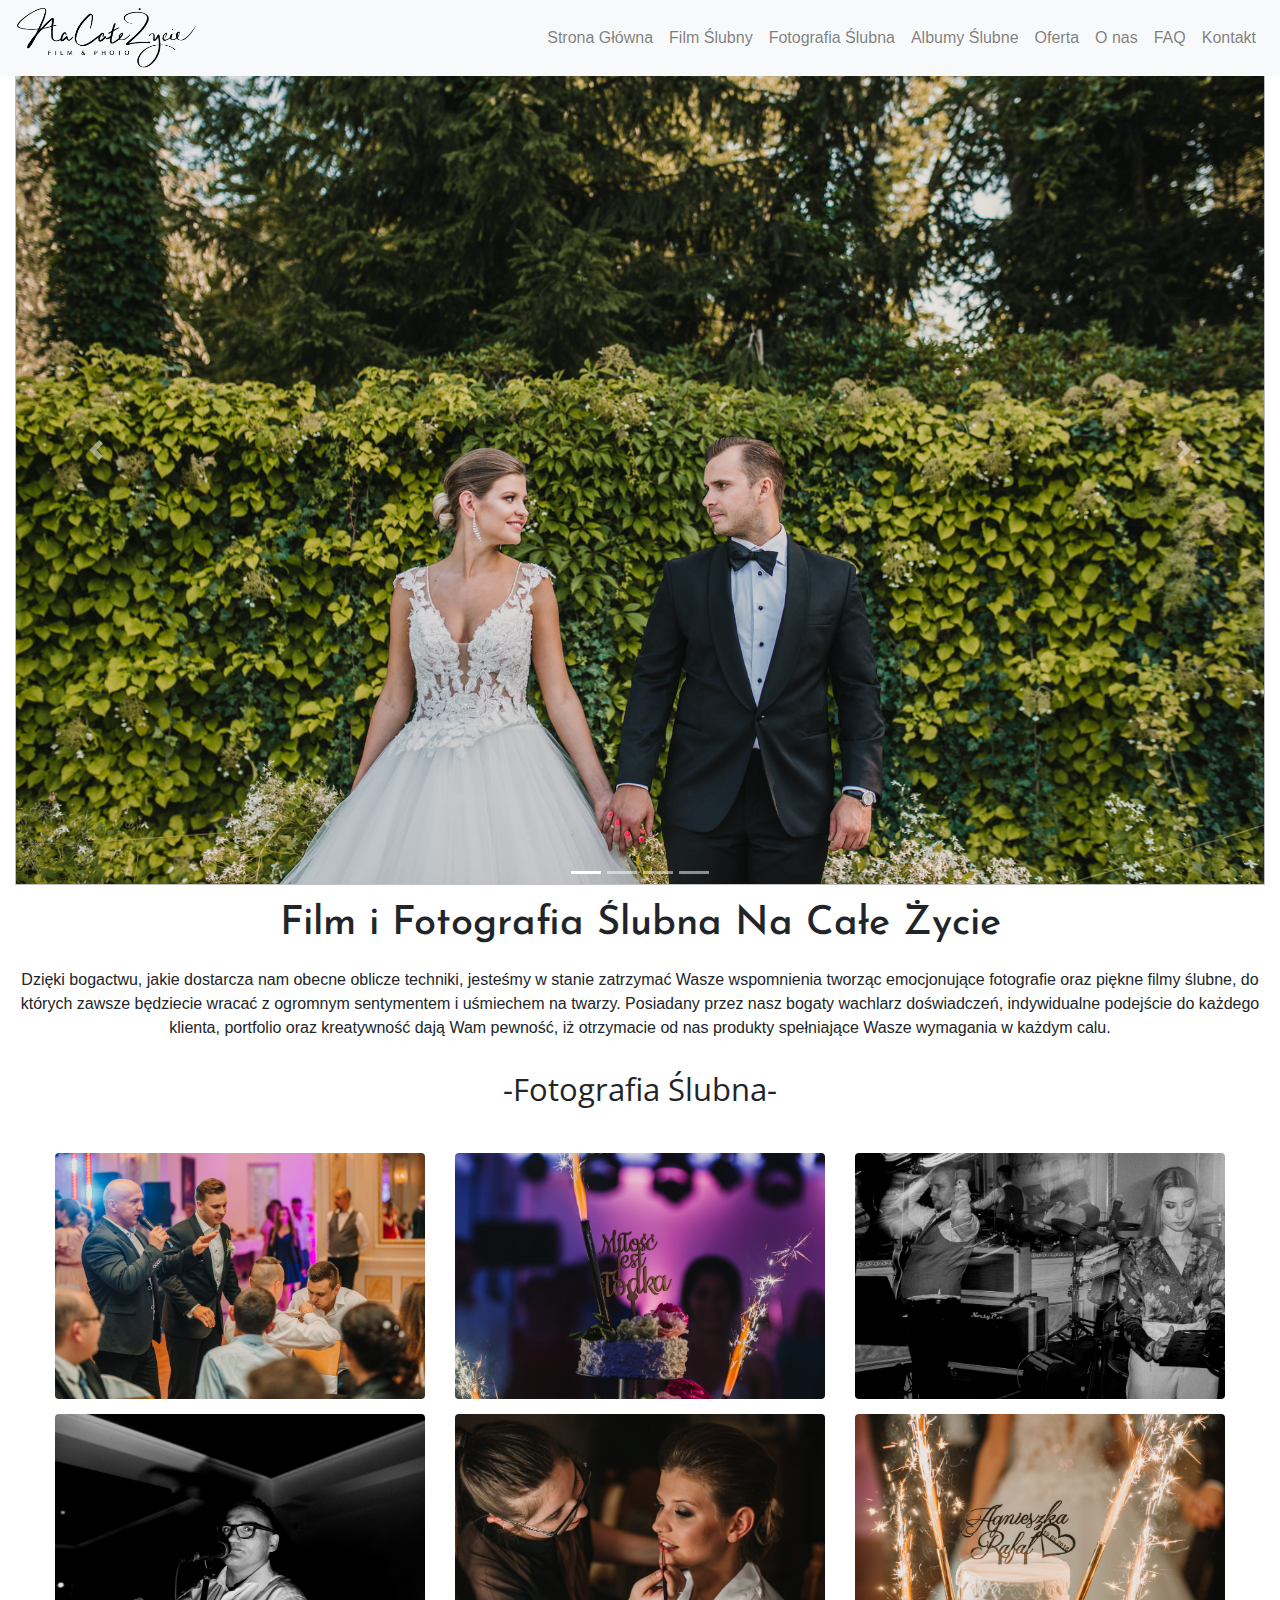
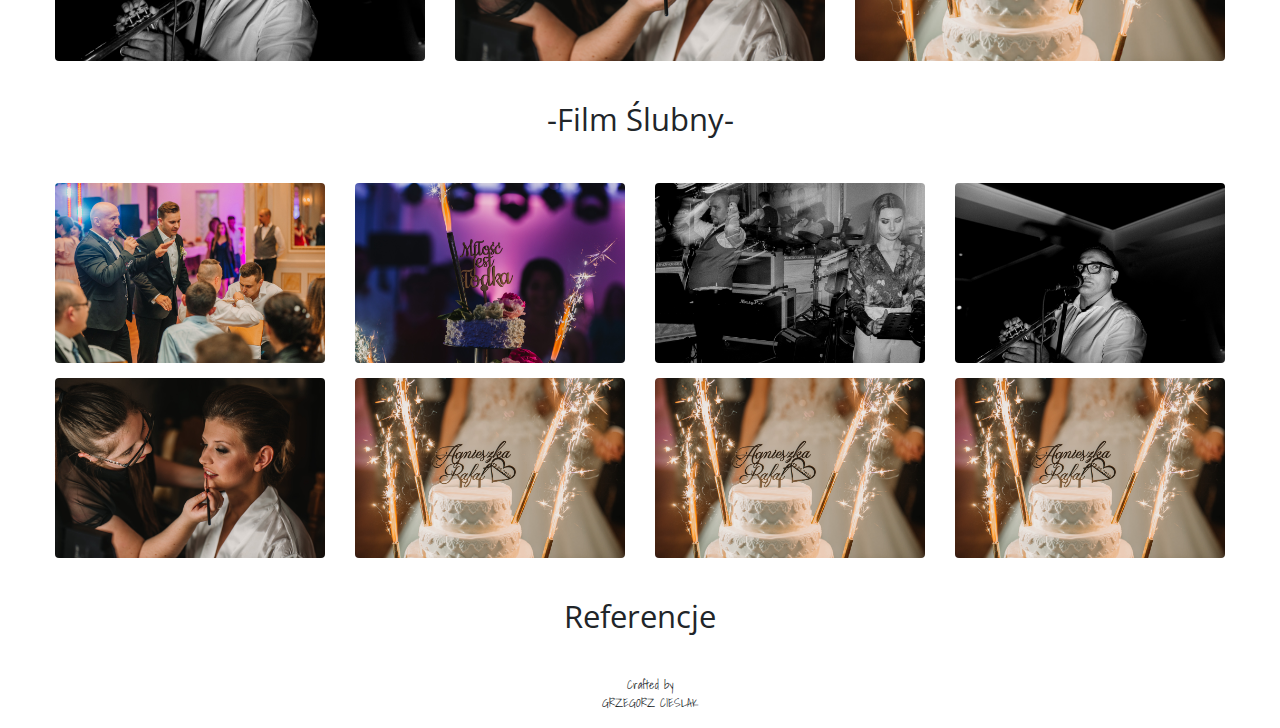
<file: index.html>
﻿<!doctype html>
<html lang="pl">

<head>
  <meta charset="utf-8">
  <meta name="viewport" content="width=device-width, initial-scale=1, shrink-to-fit=no">


  <link href="https://fonts.googleapis.com/css?family=Open+Sans+Condensed:300" rel="stylesheet">
  <link href="https://fonts.googleapis.com/css?family=Josefin+Sans:300" rel="stylesheet">
  <link href="https://fonts.googleapis.com/css?family=Shadows+Into+Light" rel="stylesheet">
  <link href="style/bootstrap.min.css" rel="stylesheet">
  <link href="style.css" rel="stylesheet">

  <title>Na Całe Życie - Fotografia Ślubna</title>
</head>

<body>
  <div class "mainPage">
    <div class="menu fixed-top">
      <nav class="navbar navbar-expand-lg navbar-light bg-light trans  ">


        <a href="index.html">
          <img src="img/logo1.png" width="180" height="60" class="d-inline-block align-top" a href="index.html">

          <button class="navbar-toggler " type="button" data-toggle="collapse" data-target="#navbarNavAltMarkup" aria-controls="navbarNavAltMarkup"
            aria-expanded="false" aria-label="Toggle navigation">
            <span class="navbar-toggler-icon"></span>
          </button>
          <div class="collapse navbar-collapse justify-content-end " id="navbarNavAltMarkup">
            <div class="navbar-nav ">

              <a class="nav-item nav-link" href="index.html">Strona Główna
                <span class="sr-only">(current)</span>
              </a>
              <a class="nav-item nav-link" href="kalicki.html">Film Ślubny</a>
              <a class="nav-item nav-link" href="#">Fotografia Ślubna</a>
              <a class="nav-item nav-link" href="#">Albumy Ślubne</a>
              <a class="nav-item nav-link" href="#">Oferta</a>
              <a class="nav-item nav-link" href="#">O nas</a>
              <a class="nav-item nav-link" href="#">FAQ</a>
              <a class="nav-item nav-link" href="#">Kontakt</a>
            </div>
          </div>
    </div>
    </nav>
    <div id="carouselExampleIndicators" class="carousel slide" data-ride="carousel">
      <ol class="carousel-indicators">
        <li data-target="" data-slide-to="0" class="active"></li>
        <li data-target="#carouselExampleIndicators" data-slide-to="1"></li>
        <li data-target="#carouselExampleIndicators" data-slide-to="2"></li>
        <li data-target="#carouselExampleIndicators" data-slide-to="3"></li>
      </ol>
      <div class="carousel-inner">
        <div class="carousel-item active">
          <img class="d-block w-100 headerOne">
        </div>
        <div class="carousel-item">
          <img class="d-block w-100 headerTwo">
        </div>
        <div class="carousel-item">
          <img class="d-block w-100 headerThird">
        </div>
        <div class="carousel-item">
          <img class="d-block w-100 headerFour">
        </div>

      </div>
    </div>
    <div class="container-fluid textCenter heading" style="font-family: 'Josefin Sans', sans-serif">
      <h1>Film i Fotografia Ślubna Na Całe Życie</h1>
    </div>
    <div class="container-fluid textCenter">
      <p>Dzięki bogactwu, jakie dostarcza nam obecne oblicze techniki, jesteśmy w stanie zatrzymać Wasze wspomnienia tworząc
        emocjonujące fotografie oraz piękne filmy ślubne, do których zawsze będziecie wracać z ogromnym sentymentem i uśmiechem
        na twarzy. Posiadany przez nasz bogaty wachlarz doświadczeń, indywidualne podejście do każdego klienta, portfolio
        oraz kreatywność dają Wam pewność, iż otrzymacie od nas produkty spełniające Wasze wymagania w każdym calu.</p>
    </div>
  </div>


  <a class="carousel-control-prev" href="#carouselExampleIndicators" role="button" data-slide="prev">
    <span class="carousel-control-prev-icon" aria-hidden="true"></span>
    <span class="sr-only">Previous</span>
  </a>
  <a class="carousel-control-next" href="#carouselExampleIndicators" role="button" data-slide="next">
    <span class="carousel-control-next-icon" aria-hidden="true"></span>
    <span class="sr-only">Next</span>
  </a>
  </div>
  <div class="col-md-6 offset-md-3 headLines">
    <p>-Fotografia Ślubna-</p>
  </div>
  <div class="container-fluid">
    <div class="row hoverHeaders">
      <div class="col-s-12 col-md-6 col-lg-4">
        <a href="https://www.onet.pl/">
          <img class="img-fluid hoverMargin rounded " src="img/Agnieszka&Rafal-1019.jpg" href="https://www.onet.pl">
        </a>
      </div>
      <div class="col-s-12 col-md-6 col-lg-4">
        <img class="img-fluid hoverMargin rounded" src="img/Ewelina&Bartosz-418.jpg">
      </div>
      <div class="col-s-12 col-md-6 col-lg-4">
        <img class="img-fluid hoverMargin rounded" src="img/Agnieszka&Rafal-1037.jpg">

      </div>
      <div class="col-s-12 col-md-6 col-lg-4">
        <img class="img-fluid hoverMargin rounded" src="img/Ewelina&Bartosz-490.jpg">
      </div>
      <div class="col-s-12 col-md-6 col-lg-4">
        <img class="img-fluid hoverMargin rounded" src="img/Agnieszka&Rafal-41.jpg">
      </div>
      <div class="col-s-12 col-md-6 col-lg-4">
        <img class="img-fluid hoverMargin rounded" src="img/Agnieszka&Rafal-918.jpg">
      </div>

    </div>
  </div>
  <div class="col-md-6 offset-md-3 headLines">
    <p>-Film Ślubny-</p>
  </div>
  <div class="container-fluid">
    <div class="row hoverHeaders">
      <div class="col-s-12 col-md-4 col-lg-3">
        <a href="https://www.onet.pl/">
          <img class="img-fluid hoverMargin rounded " src="img/Agnieszka&Rafal-1019.jpg" href="https://www.onet.pl">
        </a>
      </div>
      <div class="col-s-12 col-md-4 col-lg-3">
        <img class="img-fluid hoverMargin rounded" src="img/Ewelina&Bartosz-418.jpg">
      </div>
      <div class="col-s-12 col-md-4 col-lg-3">
        <img class="img-fluid hoverMargin rounded" src="img/Agnieszka&Rafal-1037.jpg">

      </div>
      <div class="col-s-12 col-md-4 col-lg-3">
        <img class="img-fluid hoverMargin rounded" src="img/Ewelina&Bartosz-490.jpg">
      </div>
      <div class="col-s-12 col-md-4 col-lg-3">
        <img class="img-fluid hoverMargin rounded" src="img/Agnieszka&Rafal-41.jpg">
      </div>
      <div class="col-s-12 col-md-4 col-lg-3">
        <img class="img-fluid hoverMargin rounded" src="img/Agnieszka&Rafal-918.jpg">
      </div>
      <div class="col-s-12 col-md-4 col-lg-3">
        <img class="img-fluid hoverMargin rounded" src="img/Agnieszka&Rafal-918.jpg">
      </div>
      <div class="col-s-12 col-md-4 col-lg-3">
        <img class="img-fluid hoverMargin rounded" src="img/Agnieszka&Rafal-918.jpg">
      </div>

    </div>



  </div>
  <div class="col-md-6 offset-md-3 headLines">
    <p>Referencje</p>
  </div>
  </div>
  <div class="footer container-fluid">
    <p>Crafted by
      <br/>GRZEGORZ CIESLAK</p>



  </div>
  </div>











  <script src="https://code.jquery.com/jquery-3.2.1.slim.min.js" integrity="sha384-KJ3o2DKtIkvYIK3UENzmM7KCkRr/rE9/Qpg6aAZGJwFDMVNA/GpGFF93hXpG5KkN"
    crossorigin="anonymous"></script>
  <script src="https://cdnjs.cloudflare.com/ajax/libs/popper.js/1.12.9/umd/popper.min.js" integrity="sha384-ApNbgh9B+Y1QKtv3Rn7W3mgPxhU9K/ScQsAP7hUibX39j7fakFPskvXusvfa0b4Q"
    crossorigin="anonymous"></script>
  <script src="https://maxcdn.bootstrapcdn.com/bootstrap/4.0.0/js/bootstrap.min.js" integrity="sha384-JZR6Spejh4U02d8jOt6vLEHfe/JQGiRRSQQxSfFWpi1MquVdAyjUar5+76PVCmYl"
    crossorigin="anonymous"></script>
</body>


</html>
</file>
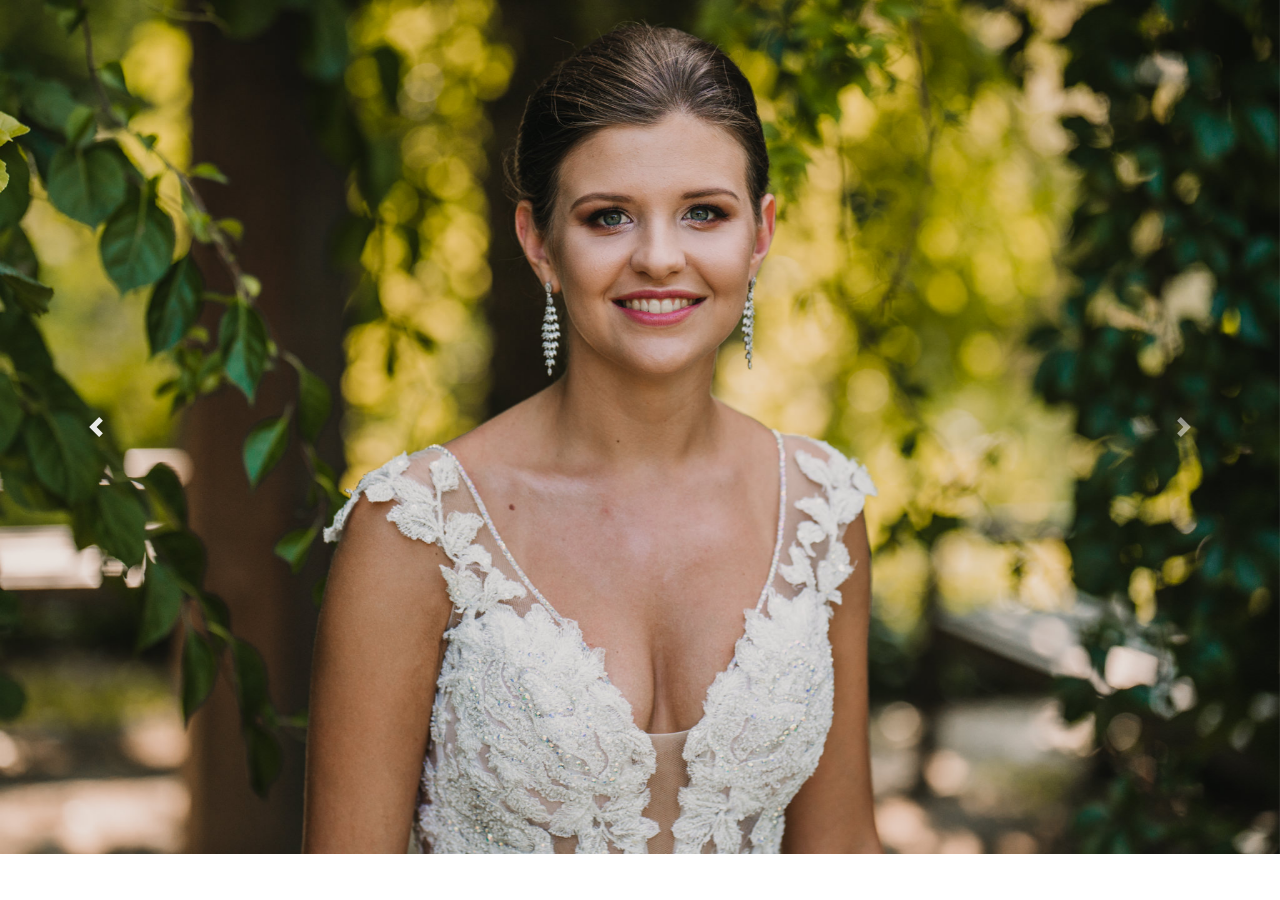
<file: adin.html>
<!doctype html>
<html lang="en">

<head>
    <!-- Required meta tags -->
    <meta charset="utf-8">
    <meta name="viewport" content="width=device-width, initial-scale=1, shrink-to-fit=no">

    <!-- Bootstrap CSS -->
    <link rel="stylesheet" href="https://maxcdn.bootstrapcdn.com/bootstrap/4.0.0/css/bootstrap.min.css" integrity="sha384-Gn5384xqQ1aoWXA+058RXPxPg6fy4IWvTNh0E263XmFcJlSAwiGgFAW/dAiS6JXm"
        crossorigin="anonymous">
        <link href="style3.css" rel="stylesheet">

    <title>Hello, world!</title>
</head>

<body>
    <div id="carouselExampleControls" class="carousel slide" data-ride="carousel">
        <div class="carousel-inner">
            <div class="carousel-item active">
                <img class="d-block w-100" src="img/Sesja1.jpg" alt="First slide">
            </div>
            <div class="carousel-item">
                <img class="d-block w-100" src="img/Sesja12.jpg" alt="Second slide">
            </div>
            <div class="carousel-item">
                <img class="d-block w-100" src="img/Sesja9.jpg" alt="Third slide">
            </div>
        </div>
        <a class="carousel-control-prev" href="#carouselExampleControls" role="button" data-slide="prev">
            <span class="carousel-control-prev-icon" aria-hidden="true"></span>
            <span class="sr-only">Previous</span>
        </a>
        <a class="carousel-control-next" href="#carouselExampleControls" role="button" data-slide="next">
            <span class="carousel-control-next-icon" aria-hidden="true"></span>
            <span class="sr-only">Next</span>
        </a>
    </div>

    <script src="https://code.jquery.com/jquery-3.2.1.slim.min.js" integrity="sha384-KJ3o2DKtIkvYIK3UENzmM7KCkRr/rE9/Qpg6aAZGJwFDMVNA/GpGFF93hXpG5KkN"
        crossorigin="anonymous"></script>
    <script src="https://cdnjs.cloudflare.com/ajax/libs/popper.js/1.12.9/umd/popper.min.js" integrity="sha384-ApNbgh9B+Y1QKtv3Rn7W3mgPxhU9K/ScQsAP7hUibX39j7fakFPskvXusvfa0b4Q"
        crossorigin="anonymous"></script>
    <script src="https://maxcdn.bootstrapcdn.com/bootstrap/4.0.0/js/bootstrap.min.js" integrity="sha384-JZR6Spejh4U02d8jOt6vLEHfe/JQGiRRSQQxSfFWpi1MquVdAyjUar5+76PVCmYl"
        crossorigin="anonymous"></script>
</body>

</html>
</file>
<file: style.css>
.carousel-item {
    height: 100vh;
    min-height: 300px;
    background: no-repeat center center scroll;
    -webkit-background-size: cover;
    -moz-background-size: cover;
    -o-background-size: cover;
    background-size: cover;
  }

.headerOne {
    height: 100vh;
    background: no-repeat center;
    -webkit-background-size: cover;
    background-image: url(img/Sesja9.jpg);
    border: solid white 15px;
}

.headerTwo {
    height: 100vh;
    background: no-repeat center;
    -webkit-background-size: cover;
    background-image: url(img/Ewelina&Bartosz-490.jpg);
    border: solid white 15px;
}

.headerThird {
    height: 100vh;
    background: no-repeat center;
    -webkit-background-size: cover;
    background-image: url(img/Sesja12.jpg);
    border: solid white 15px;
}
.headerFour{
height: 100vh;
    background: no-repeat center;
    -webkit-background-size: cover;
    background-image: url(img/Agnieszka&Rafal-41.jpg);
    border: solid white 15px;
}

.headLines{
    padding-top: 10px;
    font-family: 'Open Sans Condensed', sans-serif;
    font-size: 31px;
    text-align: center;
}

.hoverHeaders{
   margin: 25px;
}

.hoverMargin{
    margin-top: 15px;
    
}

.textCenter{
    text-align: center ; 

}
.heading{
    margin-bottom: 20px;
}

.footer{
    padding-top: 20px;
    font-size: 12px;
    padding-left: 35px;
    font-family: 'Shadows Into Light', cursive;
    text-align: center;
}
</file>
<file: style3.css>
.headerOne {
    height: 100vh;
    background: no-repeat center;
    -webkit-background-size: cover;
    background-image: url(img/Sesja9.jpg);
    border: solid white 15px;
}

.headerTwo {
    height: 100vh;
    background: no-repeat center;
    -webkit-background-size: cover;
    background-image: url(img/Ewelina&Bartosz-490.jpg);
    border: solid white 15px;
}

.headerThird {
    height: 100vh;
    background: no-repeat center;
    -webkit-background-size: cover;
    background-image: url(img/Sesja12.jpg);
    border: solid white 15px;
}
</file>
